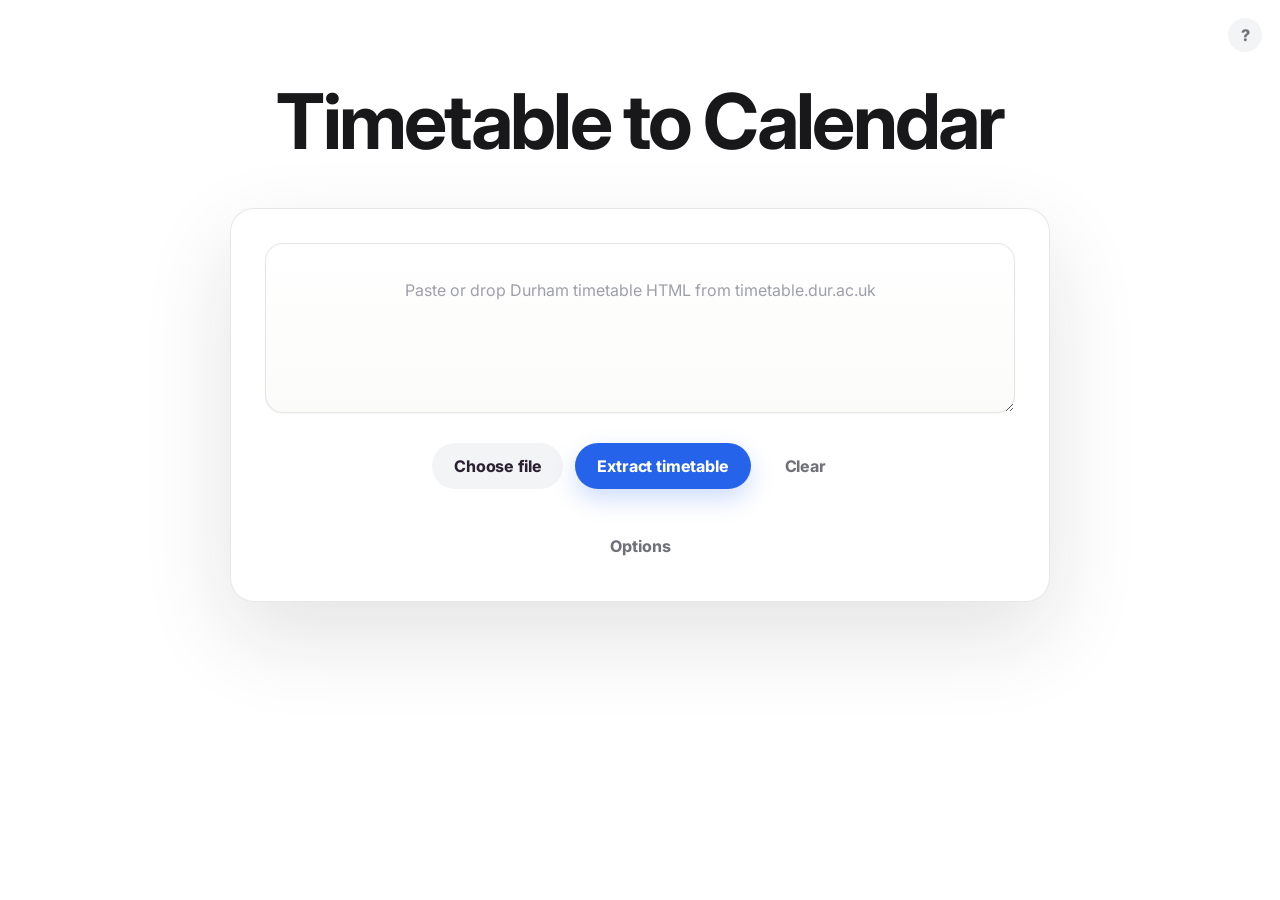
<file: index.html>
<body>

  <head>
    <link rel="stylesheet" href="style.css">
  </head>
  <main class="app">
    <button id="helpButton" class="help-button" type="button" aria-label="Open help">
      ?
    </button>
    <header class="hero">
      <h1>Timetable to Calendar</h1>
    </header>

    <section class="converter-card">

      <div id="dropZone" class="drop-zone">
        <textarea id="htmlInput" spellcheck="false"
          placeholder="Paste or drop Durham timetable HTML from timetable.dur.ac.uk"></textarea>
        <div class="drop-hint" aria-hidden="true">Drop timetable file</div>
      </div>

      <div class="action-row">
        <input id="htmlFileInput" class="file-input" type="file" accept=".html,.htm,text/html">
        <label class="button secondary" for="htmlFileInput">Choose file</label>
        <button id="extractButton" class="button primary" type="button">Extract timetable</button>
        <button id="clearButton" class="button ghost" type="button">Clear</button>
      </div>

      <section id="output" class="output" aria-live="polite" hidden>
        <p id="summaryText">Paste or upload a timetable to begin.</p>
        <strong id="eventCount" hidden>0</strong>

        <button id="downloadButton" class="button primary download" type="button" disabled>
          Download calendar
        </button>
      </section>

      <section class="tab-panel">
        <div class="tabs" role="tablist" aria-label="Additional tools">
          <button class="tab-button" type="button" data-tab-target="optionsPanel">Options</button>
          <button class="tab-button" type="button" data-tab-target="previewPanel">Preview</button>
        </div>

        <div id="optionsPanel" class="tab-content" hidden>
          <div class="options-grid">
            <div class="field">
              <label for="calendarName">Calendar name</label>
              <input id="calendarName" type="text" value="Imported timetable">
            </div>

            <div class="field">
              <label for="namingMode">Event names</label>
              <select id="namingMode">
                <option value="short" selected>Short module names</option>
                <option value="full">Full module names</option>
              </select>
            </div>

            <div class="field">
              <label for="alertMinutes">Teaching event alert</label>
              <select id="alertMinutes">
                <option value="" selected>No alert</option>
                <option value="5">5 minutes before</option>
                <option value="10">10 minutes before</option>
                <option value="15">15 minutes before</option>
                <option value="30">30 minutes before</option>
                <option value="60">1 hour before</option>
              </select>
            </div>

            <label class="check-row">
              <input id="includeTermEnds" type="checkbox">
              Include term-end markers
            </label>
          </div>

          <button id="downloadWeeksButton" class="button secondary" type="button" disabled>
            Download teaching weeks calendar
          </button>
        </div>

        <div id="previewPanel" class="tab-content" hidden>
          <div class="table-wrap">
            <table>
              <thead>
                <tr>
                  <th>Title</th>
                  <th>Weeks</th>
                  <th>Time</th>
                  <th>Location</th>
                  <th></th>
                </tr>
              </thead>
              <tbody id="eventsTable">
                <tr class="empty-row">
                  <td colspan="5">Extract a timetable to preview grouped events.</td>
                </tr>
              </tbody>
            </table>
          </div>
        </div>
      </section>

    </section>
  </main>

  <div id="helpModal" class="modal-backdrop" hidden>
    <section class="help-modal" role="dialog" aria-modal="true" aria-labelledby="helpTitle">
      <button id="helpCloseButton" class="modal-close" type="button" aria-label="Close help">
        &times;
      </button>

      <h2 id="helpTitle">Help</h2>

      <h3>Importing a timetable</h3>
      <ol>
        <li>Open your <a href="https://timetable.dur.ac.uk/staff.htm" target="_blank">Durham timetable</a>.</li>
        <li>Enter your User ID, select the Term or "Teaching Year" as appropriate, and View Timetable.</li>
        <li>Save the page as HTML.</li>
        <li>Upload the file, drag it into the converter, or paste the HTML.</li>
        <li>Click Extract timetable.</li>
      </ol>

      <h3>Exporting to calendar</h3>
      <ol>
        <li>Review the preview if needed.</li>
        <li>Click Download calendar.</li>
        <li>Import the <code>.ics</code> file into Outlook, Google Calendar, Apple Calendar, or another calendar app.
        </li>
      </ol>

      <h3>Notes</h3>
      <ul>
        <li>Weekly and fortnightly events are grouped where possible.</li>
        <li>Locations are included in calendar entries.</li>
        <li>Calendar alerts can be set in Options.</li>
      </ul>
    </section>
  </div>
  <script src="script.js"></script>
</body>
</file>
<file: style.css>
@import url("https://fonts.googleapis.com/css2?family=Inter:wght@400;500;600;700;800&display=swap");

:root {
  color-scheme: light;

  --bg: #f7f4f8;
  --surface: #ffffff;
  --text: #18181b;
  --muted: #71717a;
  --line: rgba(24, 24, 27, 0.1);
  --soft: #f3f4f6;
  --accent: #2563eb;
  --accent-hover: #1d4ed8;
  --danger: #b42318;
  --shadow: 0 34px 90px rgba(24, 24, 27, 0.12);

  font-family: "Inter", ui-sans-serif, system-ui, -apple-system, BlinkMacSystemFont, "Segoe UI", sans-serif;
}

* {
  box-sizing: border-box;
}

[hidden] {
  display: none !important;
}

body {
  margin: 0;
  min-height: 100vh;
  /*  background:
    radial-gradient(circle at 50% -10%, rgba(37, 99, 235, 0.14), transparent 34rem),
    linear-gradient(180deg, #fbfafc 0%, var(--bg) 100%);*/
  color: var(--text);
}

button,
input,
select,
textarea {
  font: inherit;
}

button {
  border: 0;
  cursor: pointer;
}

button:disabled {
  cursor: not-allowed;
  opacity: 0.45;
}

.app {
  min-height: 100vh;
  width: min(100% - 40px, 940px);
  margin: 0 auto;
  padding: clamp(42px, 7vw, 88px) 0;
  display: flex;
  flex-direction: column;
  align-items: center;
}

.hero {
  width: 100%;
  max-width: 780px;
  margin-bottom: clamp(30px, 5vw, 52px);
  text-align: center;
}

h1 {
  margin: 0;
  font-size: clamp(2.25rem, 6vw, 4.8rem);
  font-weight: 700;
  line-height: 0.88;
  letter-spacing: -0.035em;
}

.converter-card {
  width: min(100%, 820px);
  margin: 0 auto;
  padding: clamp(20px, 3vw, 34px);
  border: 1px solid var(--line);
  border-radius: 24px;
  background: rgba(255, 255, 255, 0.92);
  box-shadow: var(--shadow);
}

.drop-zone {
  position: relative;
  width: 100%;
}

textarea {
  display: block;
  width: 100%;
  min-height: 170px;
  max-height: 260px;
  padding: 34px 28px;
  border: 1px solid var(--line);
  border-radius: 18px;
  background: linear-gradient(180deg, #ffffff, #fbfbfa);
  color: var(--text);
  resize: vertical;
  outline: 0;
  line-height: 1.6;
  font-size: 1rem;
  text-align: center;
  box-shadow:
    inset 0 1px 0 rgba(255, 255, 255, 0.9),
    0 1px 2px rgba(24, 24, 27, 0.04);
}

textarea::placeholder {
  color: #9f9fa9;
  text-align: center;
}

textarea:focus,
input:focus,
select:focus {
  border-color: rgba(37, 99, 235, 0.45);
  box-shadow:
    0 0 0 5px rgba(37, 99, 235, 0.11),
    0 16px 40px rgba(37, 99, 235, 0.08);
}

.drop-zone.is-dragging textarea {
  border-color: var(--accent);
  background: #f8fbff;
}

.drop-hint {
  position: absolute;
  inset: 14px;
  display: none;
  place-items: center;
  border: 2px dashed var(--accent);
  border-radius: 18px;
  background: rgba(255, 255, 255, 0.88);
  color: var(--accent);
  font-weight: 800;
  pointer-events: none;
}

.drop-zone.is-dragging .drop-hint {
  display: grid;
}

.action-row {
  display: flex;
  justify-content: center;
  align-items: center;
  gap: 12px;
  margin-top: clamp(20px, 3vw, 30px);
}

.file-input {
  position: absolute;
  width: 1px;
  height: 1px;
  opacity: 0;
  pointer-events: none;
}

.button {
  min-height: 46px;
  padding: 0 22px;
  border-radius: 999px;
  font-weight: 750;
  letter-spacing: -0.01em;
  white-space: nowrap;
  display: inline-flex;
  align-items: center;
  justify-content: center;
  transition:
    transform 140ms ease,
    background 140ms ease,
    box-shadow 140ms ease;
}

.button:hover:not(:disabled) {
  transform: translateY(-1px);
}

.button.primary {
  background: var(--accent);
  color: #fff;
  box-shadow: 0 10px 24px rgba(37, 99, 235, 0.22);
}

.button.primary:hover:not(:disabled) {
  background: var(--accent-hover);
  box-shadow: 0 14px 30px rgba(37, 99, 235, 0.28);
}

.button.secondary {
  background: var(--soft);
  color: #2b2231;
}

.button.secondary:hover {
  background: #e5e7eb;
}

.button.ghost {
  background: transparent;
  color: var(--muted);
}

.button.ghost:hover {
  background: var(--soft);
  color: var(--text);
}

#summaryText {
  color: var(--muted);
}

.button.download {
  min-width: min(100%, 360px);
  min-height: 56px;
  margin-top: 8px;
  font-size: 1.03rem;
}

.output {
  display: grid;
  justify-items: center;
  gap: 14px;
  margin: clamp(26px, 4vw, 40px) auto 0;
  padding: clamp(22px, 3vw, 34px) 0 0;
  border-top: 1px solid var(--line);
  text-align: center;
}

.output p {
  max-width: 620px;
  margin: 0;
  color: var(--muted);
  line-height: 1.55;
}

.output p.is-error {
  color: #7a271a;
}

.tab-panel {
  width: 100%;
  max-width: 720px;
  margin: clamp(24px, 4vw, 36px) auto 0;
}

.tabs {
  display: flex;
  justify-content: center;
  gap: 8px;
}

.tab-button {
  min-height: 42px;
  padding: 0 20px;
  border-radius: 999px;
  background: transparent;
  color: var(--muted);
  font-weight: 750;
}

.tab-button:hover,
.tab-button.is-active {
  background: var(--soft);
  color: var(--text);
}

.tab-content {
  margin-top: 18px;
  padding: 22px;
  border: 1px solid var(--line);
  border-radius: 14px;
  background: rgba(255, 255, 255, 0.68);
}

.options-grid {
  display: grid;
  grid-template-columns: repeat(3, minmax(0, 1fr));
  gap: 14px;
  margin-bottom: 14px;
}

.field label,
.check-row {
  display: block;
  margin-bottom: 7px;
  color: var(--muted);
  font-size: 0.85rem;
  font-weight: 700;
}

input,
select {
  width: 100%;
  min-height: 42px;
  padding: 0 12px;
  border: 1px solid var(--line);
  border-radius: 11px;
  background: var(--surface);
  color: var(--text);
  outline: 0;
}

.check-row {
  display: flex;
  gap: 9px;
  align-items: center;
  margin-top: 25px;
}

.check-row input {
  width: auto;
  min-height: 0;
}

.table-wrap {
  overflow-x: auto;
  border: 1px solid var(--line);
  border-radius: 16px;
  background: var(--surface);
}

table {
  width: 100%;
  min-width: fixed;
  border-collapse: collapse;
}

th,
td {
  padding: 12px 14px;
  border-bottom: 1px solid var(--line);
  text-align: left;
  vertical-align: top;
  word-break: normal;
}

th:nth-child(1),
td:nth-child(1) {
  width: 50%;
}

th:nth-child(2),
td:nth-child(2) {
  width: 22%;
}

th:nth-child(3),
td:nth-child(3) {
  width: 16%;
}

th:nth-child(4),
td:nth-child(4) {
  width: 9%;
}

th:nth-child(5),
td:nth-child(5) {
  width: 3%;
}

th {
  color: var(--muted);
  font-size: 0.74rem;
  letter-spacing: 0.04em;
  text-transform: uppercase;
}

tbody tr:last-child td {
  border-bottom: 0;
}

.muted {
  color: var(--muted);
}

.empty-row td {
  padding: 28px 14px;
  color: var(--muted);
  text-align: center;
}

.remove-button {
  min-width: 34px;
  min-height: 32px;
  border-radius: 999px;
  background: #fff0ef;
  color: var(--danger);
  font-weight: 900;
}

.remove-button:hover {
  background: #fddad6;
}

@media (max-width: 680px) {
  .app {
    width: min(100% - 20px, 940px);
    padding: 34px 0;
  }

  h1 {
    font-size: clamp(2.7rem, 15vw, 4.2rem);
  }

  .converter-card {
    padding: 14px;
    border-radius: 18px;
  }

  textarea {
    min-height: 150px;
    max-height: 240px;
    border-radius: 20px;
    text-align: center;
  }

  textarea::placeholder {
    text-align: center;
  }

  .action-row {
    display: grid;
    grid-template-columns: 1fr;
  }

  .button {
    width: 100%;
  }

  .options-grid {
    grid-template-columns: 1fr;
  }

  .check-row {
    margin-top: 4px;
  }
}

.converter-card {
  position: relative;
}

.help-button {
  position: absolute;
  top: 18px;
  right: 18px;
  width: 34px;
  height: 34px;
  border-radius: 999px;
  background: var(--soft);
  color: var(--muted);
  font-weight: 800;
  display: inline-flex;
  align-items: center;
  justify-content: center;
}

.help-button:hover {
  background: #e5e7eb;
  color: var(--text);
}

.modal-backdrop {
  position: fixed;
  inset: 0;
  z-index: 50;
  display: grid;
  place-items: center;
  padding: 24px;
  background: rgba(17, 24, 39, 0.42);
}

.help-modal {
  position: relative;
  width: min(100%, 560px);
  max-height: min(720px, calc(100vh - 48px));
  overflow: auto;
  padding: 30px;
  border-radius: 22px;
  background: #fff;
  box-shadow: 0 30px 80px rgba(17, 24, 39, 0.25);
}

.help-modal h2 {
  margin: 0 0 20px;
  font-size: 1.4rem;
}

.help-modal h3 {
  margin: 22px 0 8px;
  font-size: 0.95rem;
}

.help-modal h3:first-of-type {
  margin-top: 0;
}

.help-modal ol,
.help-modal ul {
  margin: 0;
  padding-left: 1.25rem;
  color: var(--muted);
  line-height: 1.6;
}

.help-modal li + li {
  margin-top: 4px;
}

.modal-close {
  position: absolute;
  top: 16px;
  right: 16px;
  width: 34px;
  height: 34px;
  border-radius: 999px;
  background: transparent;
  color: var(--muted);
  font-size: 1.4rem;
  line-height: 1;
}

.modal-close:hover {
  background: var(--soft);
  color: var(--text);
}
</file>
